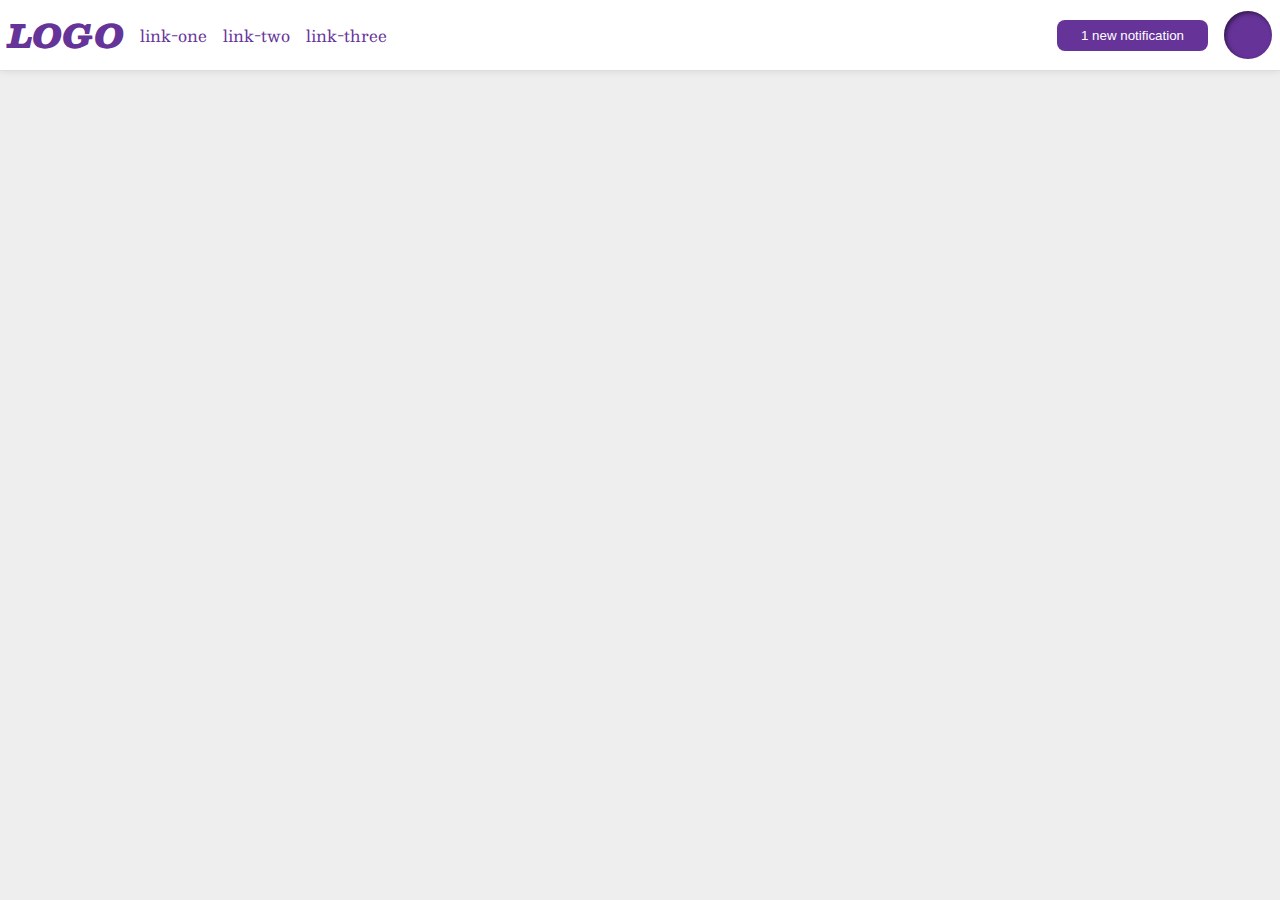
<file: flex/03-flex-header-2/index.html>
<!DOCTYPE html>
<html lang="en">
  <head>
    <meta charset="UTF-8">
    <meta http-equiv="X-UA-Compatible" content="IE=edge">
    <meta name="viewport" content="width=device-width, initial-scale=1.0">
    <title>Flex Header 2</title>
    <link rel="stylesheet" href="./style.css">
  </head>
  <body>
    <div class="header">
      <div class="left">
        <div class="logo">
          LOGO
        </div>
        <ul class="links">
          <li><a href="google.com">link-one</a></li>
          <li><a href="google.com">link-two</a></li>
          <li><a href="google.com">link-three</a></li>
        </ul>
      </div>
      <div class="right">
        <button class="notifications">
          1 new notification
        </button>
        <div class="profile-image"></div>
      </div>
    </div>
  </body>
</html>
</file>
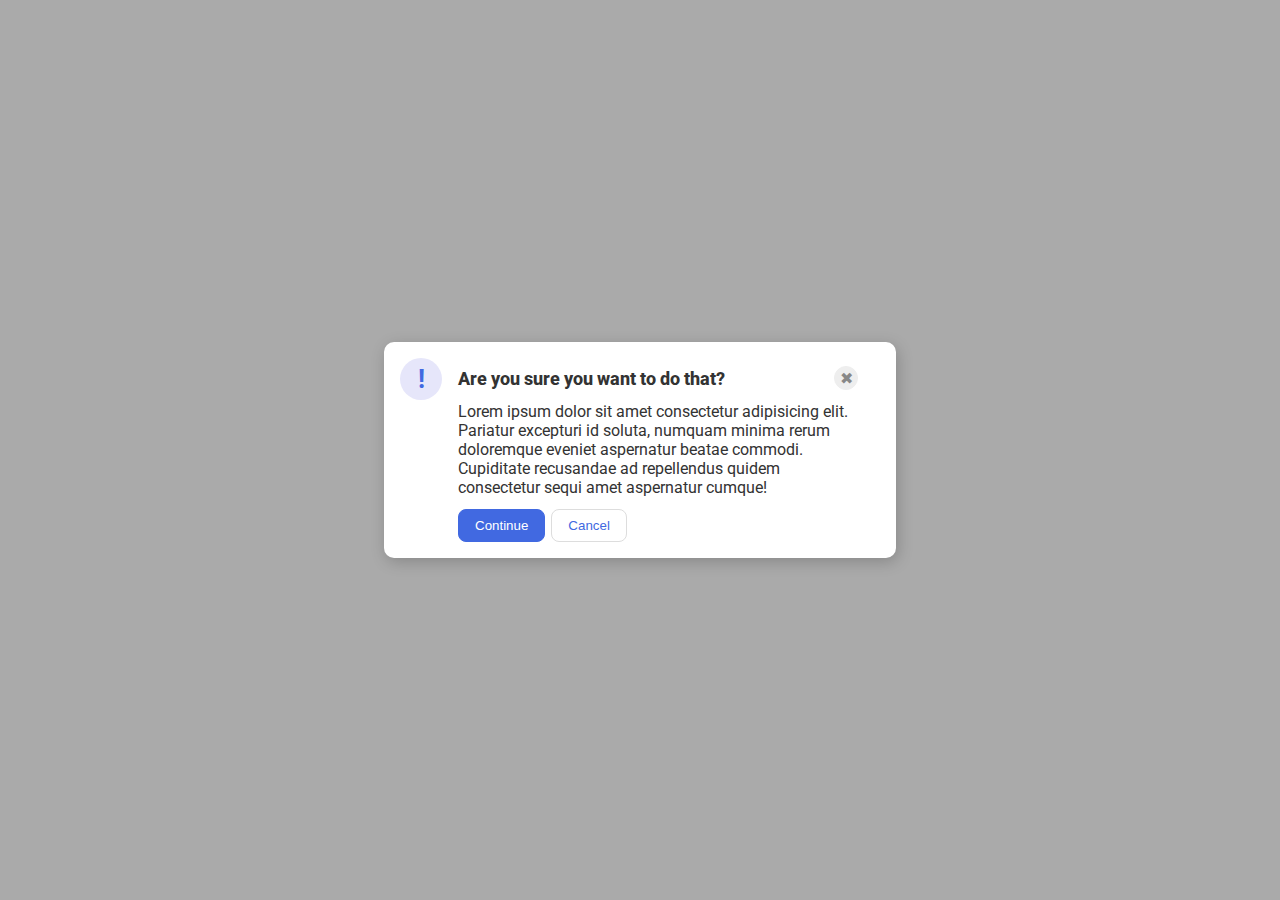
<file: flex/05-flex-modal/index.html>
<!DOCTYPE html>
<html lang="en">
  <head>
    <meta charset="UTF-8">
    <meta http-equiv="X-UA-Compatible" content="IE=edge">
    <meta name="viewport" content="width=device-width, initial-scale=1.0">
    <link rel="stylesheet" href="style.css">
    <title>Modal</title>
  </head>
  <body>
    <div class="modal">
      <div class="icon">!</div>
      <div class="main">
        <div class="head">
          <div class="header">Are you sure you want to do that?</div>
          <button class="close-button">✖</button>
        </div>
        <div class="text">Lorem ipsum dolor sit amet consectetur adipisicing elit. Pariatur excepturi id soluta, numquam minima rerum doloremque eveniet aspernatur beatae commodi. Cupiditate recusandae ad repellendus quidem consectetur sequi amet aspernatur cumque!</div>
        <div class="buttons">
          <button class="continue">Continue</button>
          <button class="cancel">Cancel</button>
        </div>  
      </div>  
    </div>
  </body>
</html>
</file>
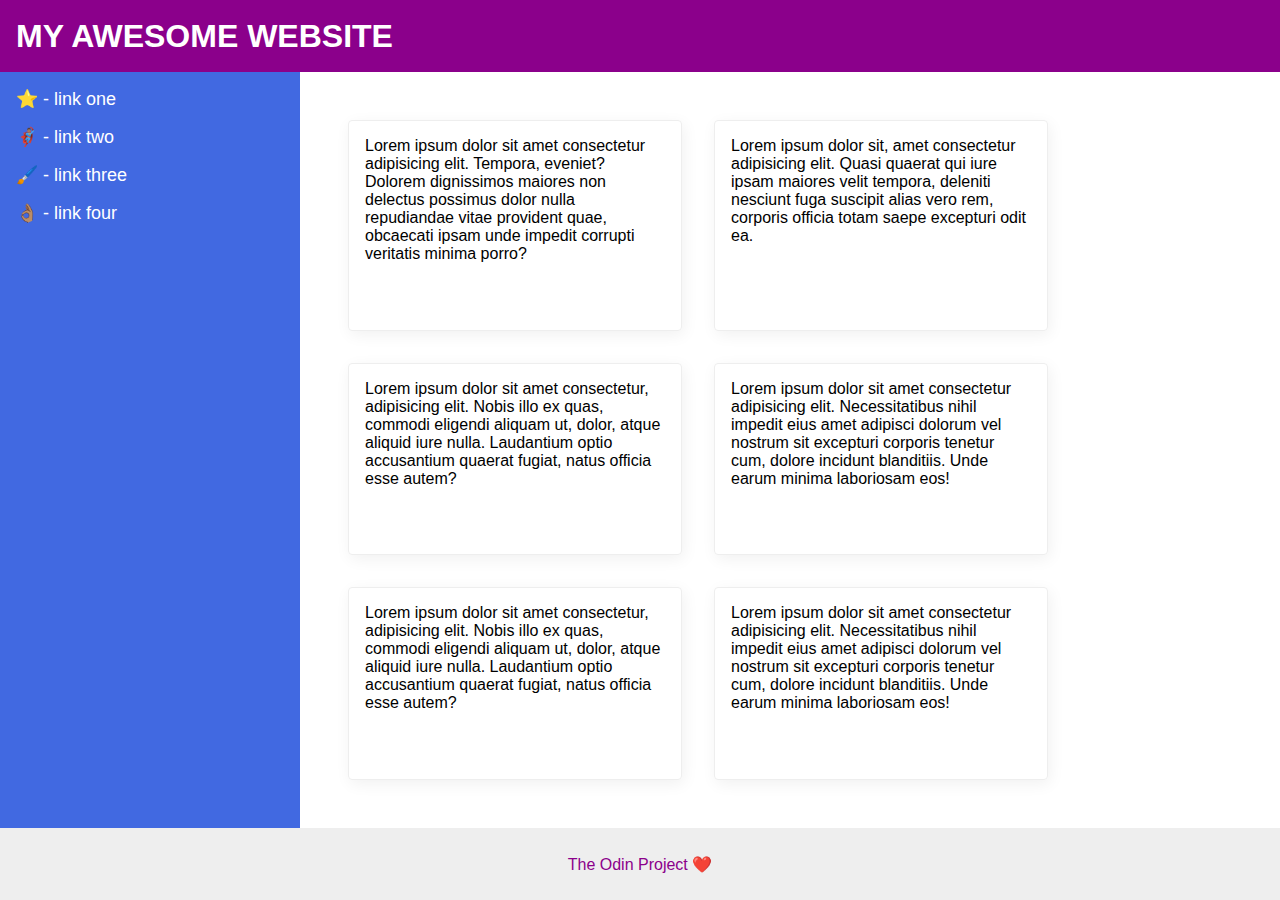
<file: flex/07-flex-layout-2/index.html>
<!DOCTYPE html>
<html lang="en">
  <head>
    <meta charset="UTF-8">
    <meta http-equiv="X-UA-Compatible" content="IE=edge">
    <meta name="viewport" content="width=device-width, initial-scale=1.0">
    <title>The Holy Grail</title>
    <link rel="stylesheet" href="style.css">
  </head>
  <body>
    <div class="header">
      MY AWESOME WEBSITE
    </div>
    <div class="body">
      <div class="sidebar">
        <ul>
          <li><a href="#">⭐ - link one</a></li>
          <li><a href="#">🦸🏽‍♂️ - link two</a></li>
          <li><a href="#">🖌️ - link three</a></li>
          <li><a href="#">👌🏽 - link four</a></li>
        </ul>
      </div>
      <div class="container">
        <div class="card">Lorem ipsum dolor sit amet consectetur adipisicing elit. Tempora, eveniet? Dolorem dignissimos maiores non delectus possimus dolor nulla repudiandae vitae provident quae, obcaecati ipsam unde impedit corrupti veritatis minima porro?</div>
        <div class="card">Lorem ipsum dolor sit, amet consectetur adipisicing elit. Quasi quaerat qui iure ipsam maiores velit tempora, deleniti nesciunt fuga suscipit alias vero rem, corporis officia totam saepe excepturi odit ea.</div>
        <div class="card">Lorem ipsum dolor sit amet consectetur, adipisicing elit. Nobis illo ex quas, commodi eligendi aliquam ut, dolor, atque aliquid iure nulla. Laudantium optio accusantium quaerat fugiat, natus officia esse autem?</div>
        <div class="card">Lorem ipsum dolor sit amet consectetur adipisicing elit. Necessitatibus nihil impedit eius amet adipisci dolorum vel nostrum sit excepturi corporis tenetur cum, dolore incidunt blanditiis. Unde earum minima laboriosam eos!</div>
        <div class="card">Lorem ipsum dolor sit amet consectetur, adipisicing elit. Nobis illo ex quas, commodi eligendi aliquam ut, dolor, atque aliquid iure nulla. Laudantium optio accusantium quaerat fugiat, natus officia esse autem?</div>
        <div class="card">Lorem ipsum dolor sit amet consectetur adipisicing elit. Necessitatibus nihil impedit eius amet adipisci dolorum vel nostrum sit excepturi corporis tenetur cum, dolore incidunt blanditiis. Unde earum minima laboriosam eos!</div>
      </div>
    </div>
    <div class="footer">
      The Odin Project ❤️
    </div>
  </body>
</html>
</file>
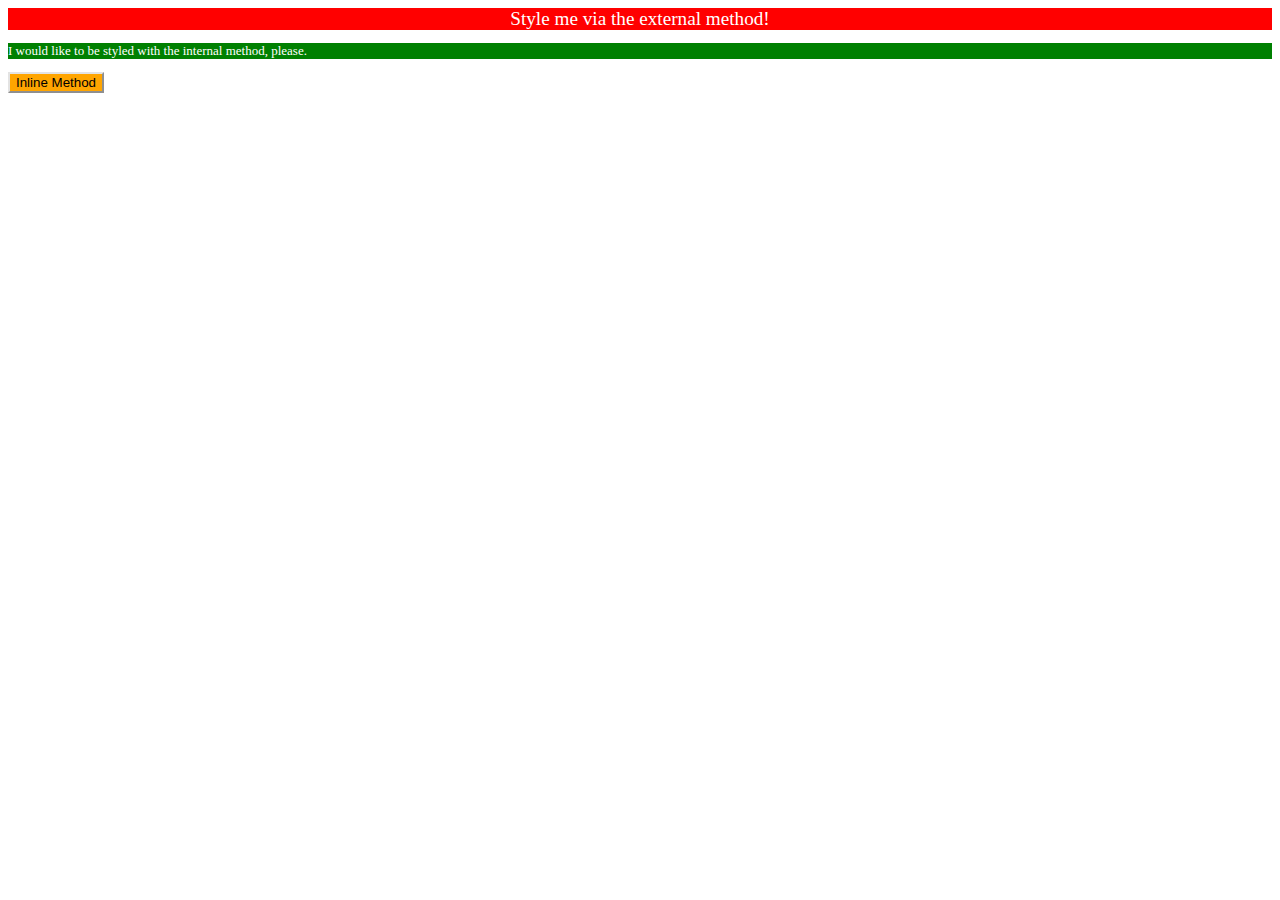
<file: foundations/01-css-methods/index.html>
<!DOCTYPE html>
<html lang="en">
  <head>
    <meta charset="UTF-8">
    <meta http-equiv="X-UA-Compatible" content="IE=edge">
    <meta name="viewport" content="width=device-width, initial-scale=1.0">
    <title>Methods for Adding CSS</title>
    <style> 
    
      p { color:white; background-color: #008001; font-weight: 200; font-size: small; }
    
    </style>
    <link rel="StyleSheet" href="./styles.css">
  </head>
  <body>
    <div>Style me via the external method!</div>
    <p>I would like to be styled with the internal method, please.</p>
    <button style="color: center; font-family: Verdana, Geneva, Tahoma, sans-serif; font-weight: 400; background-color: #ffa500; border-color: #e3e3e3;">Inline Method</button>
  </body>
</html>
</file>
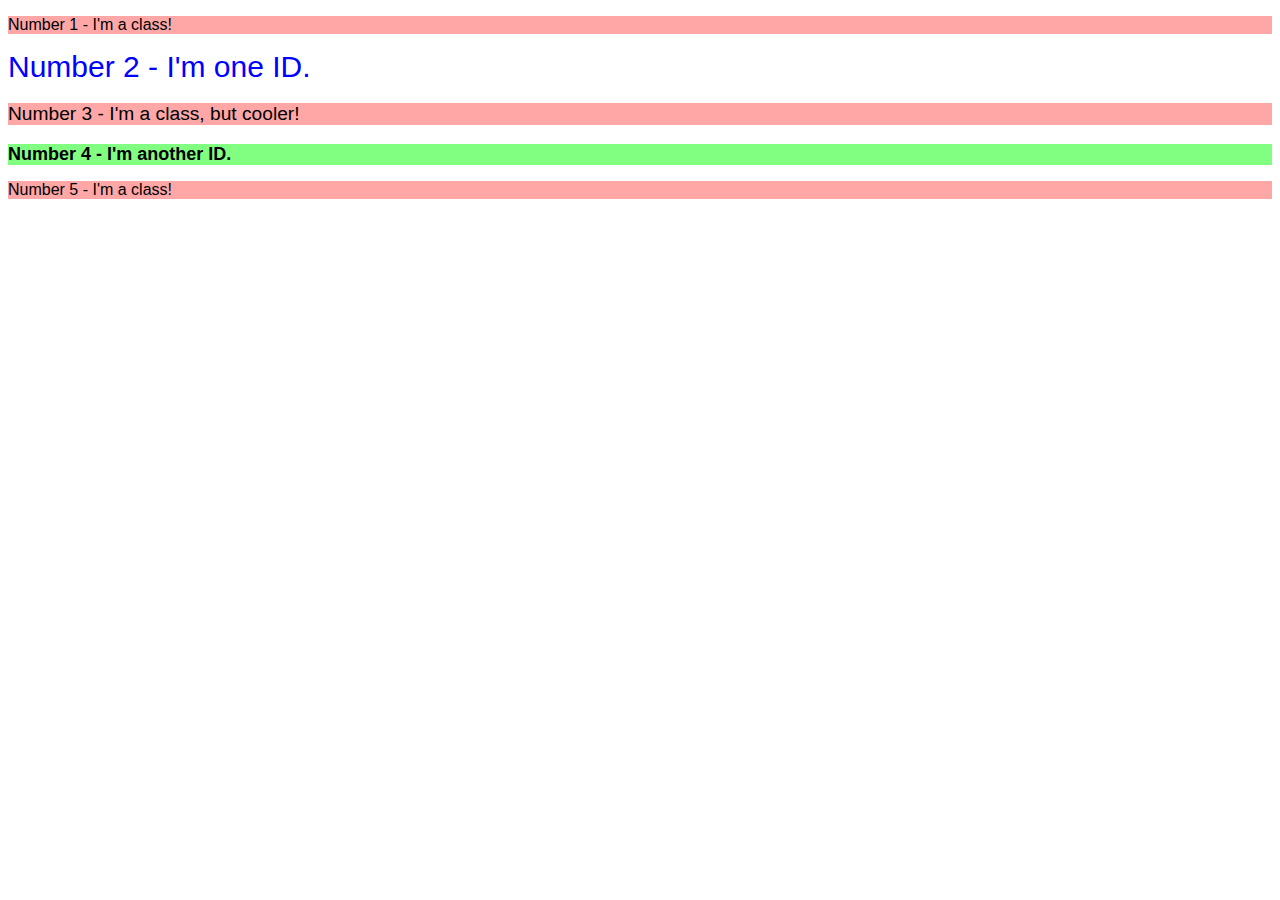
<file: foundations/02-class-id-selectors/index.html>
<!DOCTYPE html>
<html lang="en">
  <head>
    <meta charset="UTF-8">
    <meta http-equiv="X-UA-Compatible" content="IE=edge">
    <meta name="viewport" content="width=device-width, initial-scale=1.0">
    <title>Class and ID Selectors</title>
    <link rel="stylesheet" href="style.css">
  </head>
  <body>
    <p class="class1">Number 1 - I'm a class!</p>
    <div id="id1">Number 2 - I'm one ID.</div>
    <p class="class2">Number 3 - I'm a class, but cooler!</p>
    <div id="id2">Number 4 - I'm another ID.</div>
    <p class="class1">Number 5 - I'm a class!</p>
  </body>
</html>
</file>
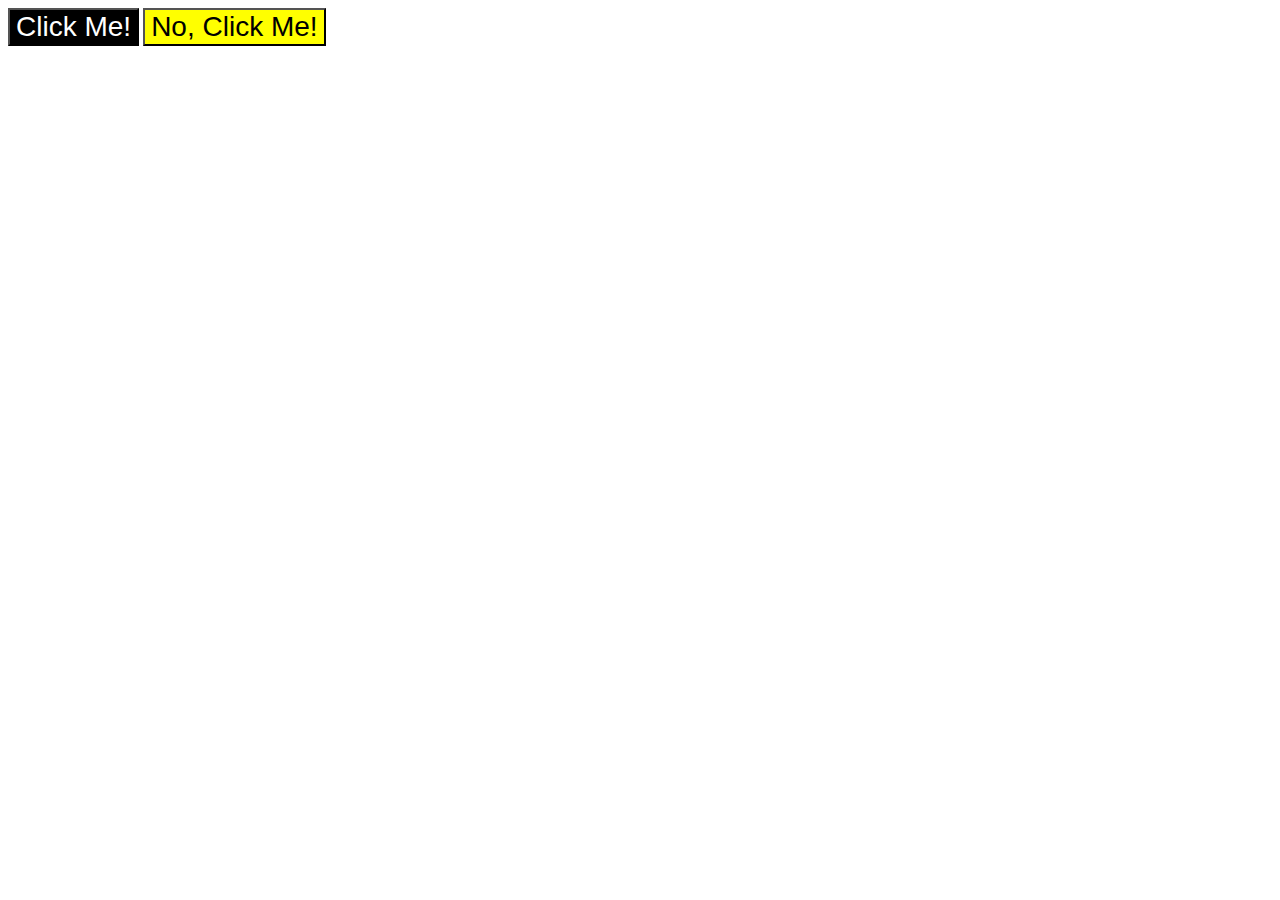
<file: foundations/03-grouping-selectors/index.html>
<!DOCTYPE html>
<html lang="en">
  <head>
    <meta charset="UTF-8">
    <meta http-equiv="X-UA-Compatible" content="IE=edge">
    <meta name="viewport" content="width=device-width, initial-scale=1.0">
    <title>Grouping Selectors</title>
    <link rel="stylesheet" href="style.css">
  </head>
  <body>
    <button class="normal">Click Me!</button>
    <button class="fancy">No, Click Me!</button>
  </body>
</html>
</file>
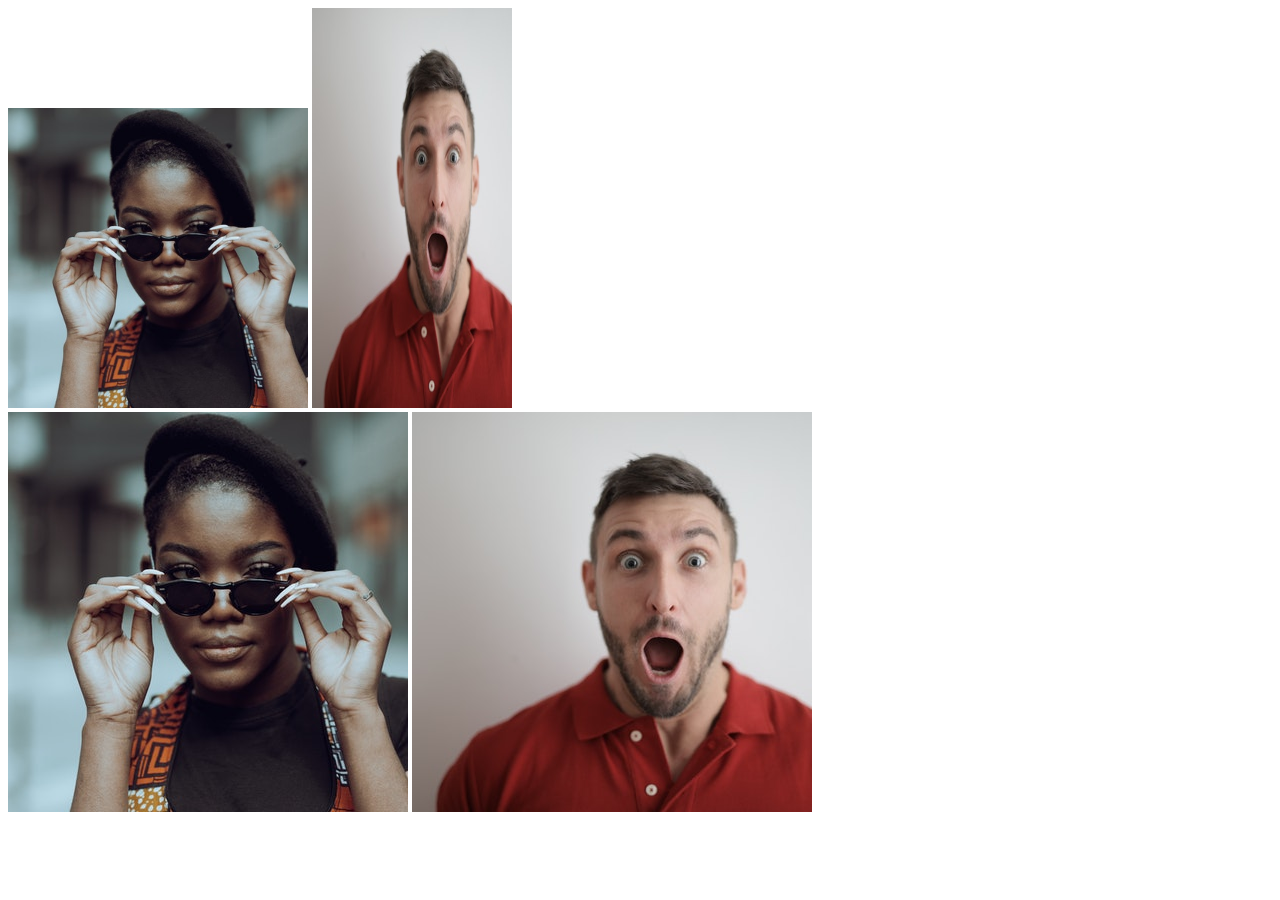
<file: foundations/04-chaining-selectors/index.html>
<!DOCTYPE html>
<html lang="en">
  <head>
    <meta charset="UTF-8">
    <meta http-equiv="X-UA-Compatible" content="IE=edge">
    <meta name="viewport" content="width=device-width, initial-scale=1.0">
    <title>Chaining Selectors</title>
    <link rel="stylesheet" href="style.css">
  </head>
  <body>
    <!-- Check image source path. Review Foundations lesson - Links and Images -->
    <!-- Use the classes BELOW this line -->
    <div>
      <img class="avatar proportioned" src="./images/woman.jpg" alt="Woman with glasses">
      <img class="avatar distorted" src="./images/man.jpg" alt="Man with surprised expression">
    </div>
    <!-- Use the classes ABOVE this line -->
    <div>
      <img class="original proportioned" src="./images/woman.jpg" alt="Woman with glasses">
      <img class="original distorted" src="./images/man.jpg" alt="Man with surprised expression">
    </div>
  </body>
</html>
</file>
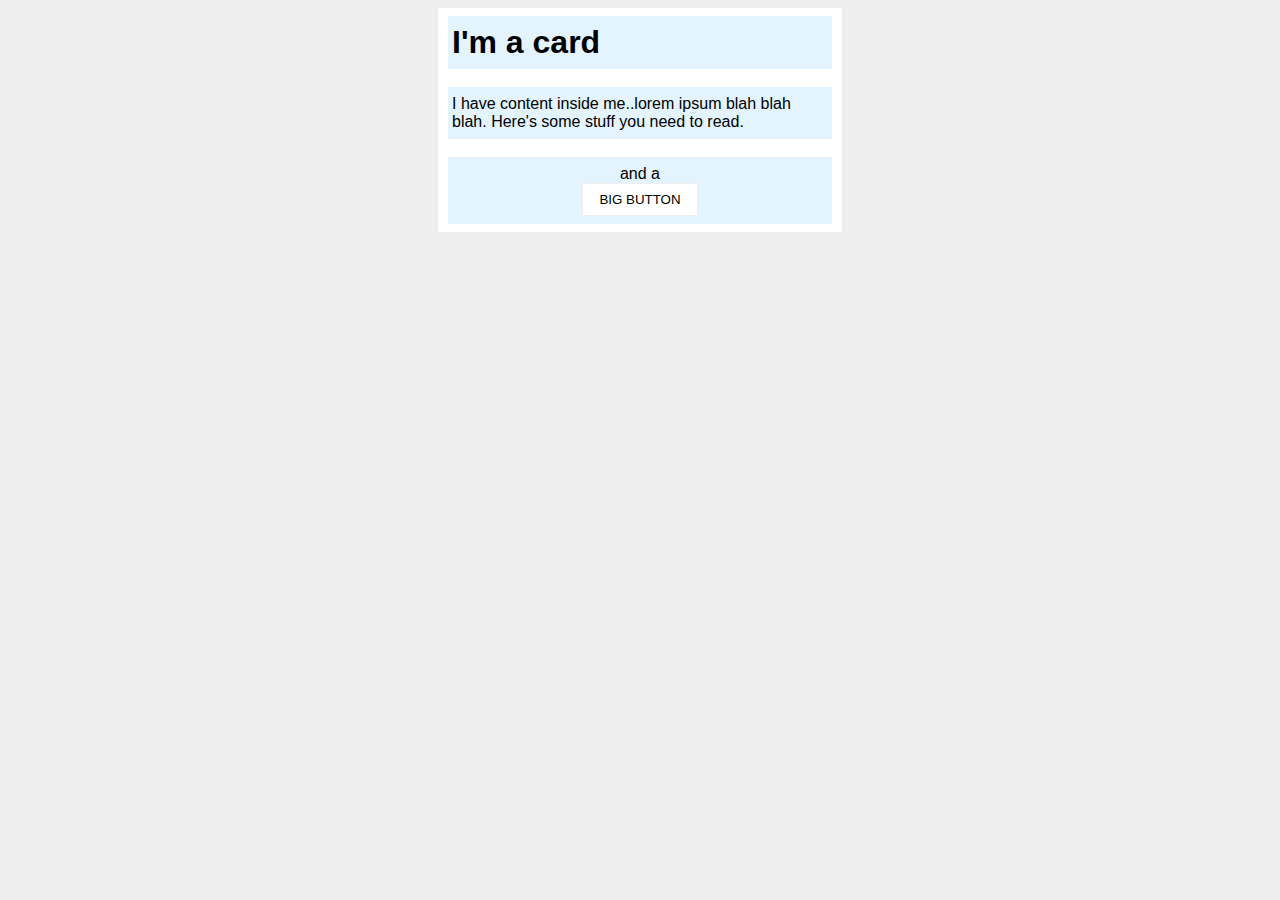
<file: margin-and-padding/02-margin-and-padding-2/index.html>
<!DOCTYPE html>
<html lang="en">
  <head>
    <meta charset="UTF-8">
    <meta http-equiv="X-UA-Compatible" content="IE=edge">
    <meta name="viewport" content="width=device-width, initial-scale=1.0">
    <title>Margin and Padding exercise 2</title>
    <link rel="stylesheet" href="style.css">
  </head>
  <body>
    <div class="card">
      <h1 class="title">I'm a card</h1> <br>
      <div class="content">I have content inside me..lorem ipsum blah blah blah. Here's some stuff you need to read.</div> <br>
      <div class="button-container">and a <br> <button>BIG BUTTON</button></div>
    </div>
  </body>
</html>
</file>
<file: flex/03-flex-header-2/style.css>
/* this is some magical font-importing.  
you'll learn about it later. */
@import url('https://fonts.googleapis.com/css2?family=Besley:ital,wght@0,400;1,900&display=swap');

body {
  margin: 0;
  background: #eee;
  font-family: Besley, serif;
}

.header {
  background: white;
  border-bottom: 1px solid #ddd;
  box-shadow: 0 0 8px rgba(0,0,0,.1);
  display: flex;
  justify-content: space-between;
  padding: 8px;
}

.profile-image {
  background: rebeccapurple;
  box-shadow: inset 2px 2px 4px rgba(0,0,0,.5);
  border-radius: 50%;
  width: 48px;
  height: 48px;
}

.logo {
  color: rebeccapurple;
  font-size: 32px;
  font-weight: 900;
  font-style: italic;

}

button {
  border: none;
  border-radius: 8px;
  background: rebeccapurple;
  color: white;
  padding: 8px 24px;
}

a {
  /* this removes the line under our links */
  text-decoration: none;
  color: rebeccapurple;
}

ul {
  list-style-type: none;
  display: flex;
  gap: 16px;
  margin: 0;
  padding: 0;
}

.right, .left {

  display: flex;
  align-items: center;
  gap: 16px;
}
</file>
<file: flex/05-flex-modal/style.css>
@import url('https://fonts.googleapis.com/css2?family=Roboto:wght@400;700&display=swap');

html, body {
  height: 100%;
}

body {
  font-family: Roboto, sans-serif;
  margin: 0;
  background: #aaa;
  color: #333;
  /* I'll give you this one for free lol */
  display: flex;
  align-items: center;
  justify-content: center;
}

.modal {
  background: white;
  width: 480px;
  border-radius: 10px;
  box-shadow: 2px 4px 16px rgba(0,0,0,.2);
}

.icon {
  color: royalblue;
  font-size: 26px;
  font-weight: 700;
  background: lavender;
  width: 42px;
  height: 42px;
  border-radius: 50%;
  display: flex;
  align-items: center;
  justify-content: center;
}

.close-button {
  background: #eee;
  border-radius: 50%;
  color: #888;
  font-weight: 400;
  font-size: 16px;
  height: 24px;
  width: 24px;
  display: flex;
  align-items: center;
  justify-content: center;
  border: 1px solid #eee;
  padding: 0;
}

button {
  cursor: pointer;
  padding: 8px 16px;
  border-radius: 8px;
}

button.continue {
  background: royalblue;
  border: 1px solid royalblue;
  color: white;
}

button.cancel {
  background: white;
  border: 1px solid #ddd;
  color: royalblue;
}

.modal {

  display: flex;
  padding: 16px;
  gap: 16px;
}

.icon {

  flex-shrink: 0;
}

.main {

  display: flex;
  flex-direction: column;
  margin-top: 8px;

}

.head {

  display: flex;
  justify-content: space-between;
  align-items: center;
}

.header {

  font-weight:800;
  font-size: large;

}

.text {

  margin-top: 12px;
  max-width: 400px;

}

.buttons {

  display: flex;
  gap: 6px;
  margin-top: 12px;
}
</file>
<file: flex/07-flex-layout-2/style.css>
body {
  font-family: -apple-system, BlinkMacSystemFont, 'Segoe UI', Roboto, Oxygen, Ubuntu, Cantarell, 'Open Sans', 'Helvetica Neue', sans-serif;
  margin: 0;
  min-height: 100vh;
}

.header {
  height: 72px;
  background: darkmagenta;
  color: white;
}

.footer {
  height: 72px;
  background: #eee;
  color: darkmagenta;
}

.sidebar {
  width: 300px;
  background: royalblue;
  box-sizing: border-box;
}

.card {
  border: 1px solid #eee;
  box-shadow: 2px 4px 16px rgba(0,0,0,.06);
  border-radius: 4px;
}

body {

  display: flex;
  flex-direction: column;
}

.header {

  display: flex;
  align-items: center;
  font-weight: 900;
  font-size: 32px;
  padding: 0px 16px;

}

.body {

  display: flex;
  flex: 1;
}

a {

  text-decoration: none;
  color: white;
  font-size: large;
}

ul {

  list-style-type: none;
  margin: 0;
  padding: 0;
}

li {

  margin-bottom: 16px;
}

.sidebar {

  flex-shrink: 0;
  padding: 16px;
}

.container {
  padding: 32px;
  display: flex;
  flex-wrap: wrap;
}

.card {
  padding: 16px;
  margin: 16px;
  width: 300px;
}

.footer {

  display: flex;
  align-items: center;
  justify-content: center;
}
</file>
<file: foundations/01-css-methods/styles.css>
div {

    text-align: 
    center; background-color: #ff0000; 
    font-size: larger;
    color: white;
}
</file>
<file: foundations/02-class-id-selectors/style.css>
.class1 {

    color: black; 
    background-color: #ffa7a7;
    font-family: Arial, Helvetica, sans-serif;
}

#id1 {

    color: blue; 
    font-size: 30px;
    font-family: Arial, Helvetica, sans-serif;
}

.class2 {

    font-family: Arial, Helvetica, sans-serif;
    font-size: larger;
    background-color: #ffa7a7;

}

#id2 {

    font-family: Arial, Helvetica, sans-serif;
    font-size: large;
    font-weight: 600;
    background-color: #80ff80;
}
</file>
<file: foundations/03-grouping-selectors/style.css>
.normal,.fancy {

    font-family: Arial, Helvetica, sans-serif;
    font-size: 28px;
}

.normal {

    background-color: black;
    color: white;
}

.fancy {

    background-color: yellow;
}
</file>
<file: foundations/04-chaining-selectors/style.css>
/* Add CSS Styling */
.avatar.proportioned {

    width:300px;
    height: auto;
}

.avatar.distorted {

    width: 200px;
    height: 400px;
}
</file>
<file: margin-and-padding/02-margin-and-padding-2/style.css>
body {
  background: #eee;
  font-family: sans-serif;
  
}

.card {
  width: 400px;
  background: #fff;
  margin: 8px auto;
  padding: 8px 2px;
}

.title {
  background: #e3f4ff;
  margin: 0px 8px 0px 8px;
  padding: 8px 4px;
}

.content {
  background: #e3f4ff;
  margin: 0px 8px;
  padding: 8px 4px;
}

.button-container {
  background: #e3f4ff;
  text-align: center;
  margin: 0px 8px 0px 8px;
  padding: 8px 4px;
}

button {
  background: white;
  border: 1px solid #eee;
  block-size: large;
  padding: 8px 16px;
}
</file>
